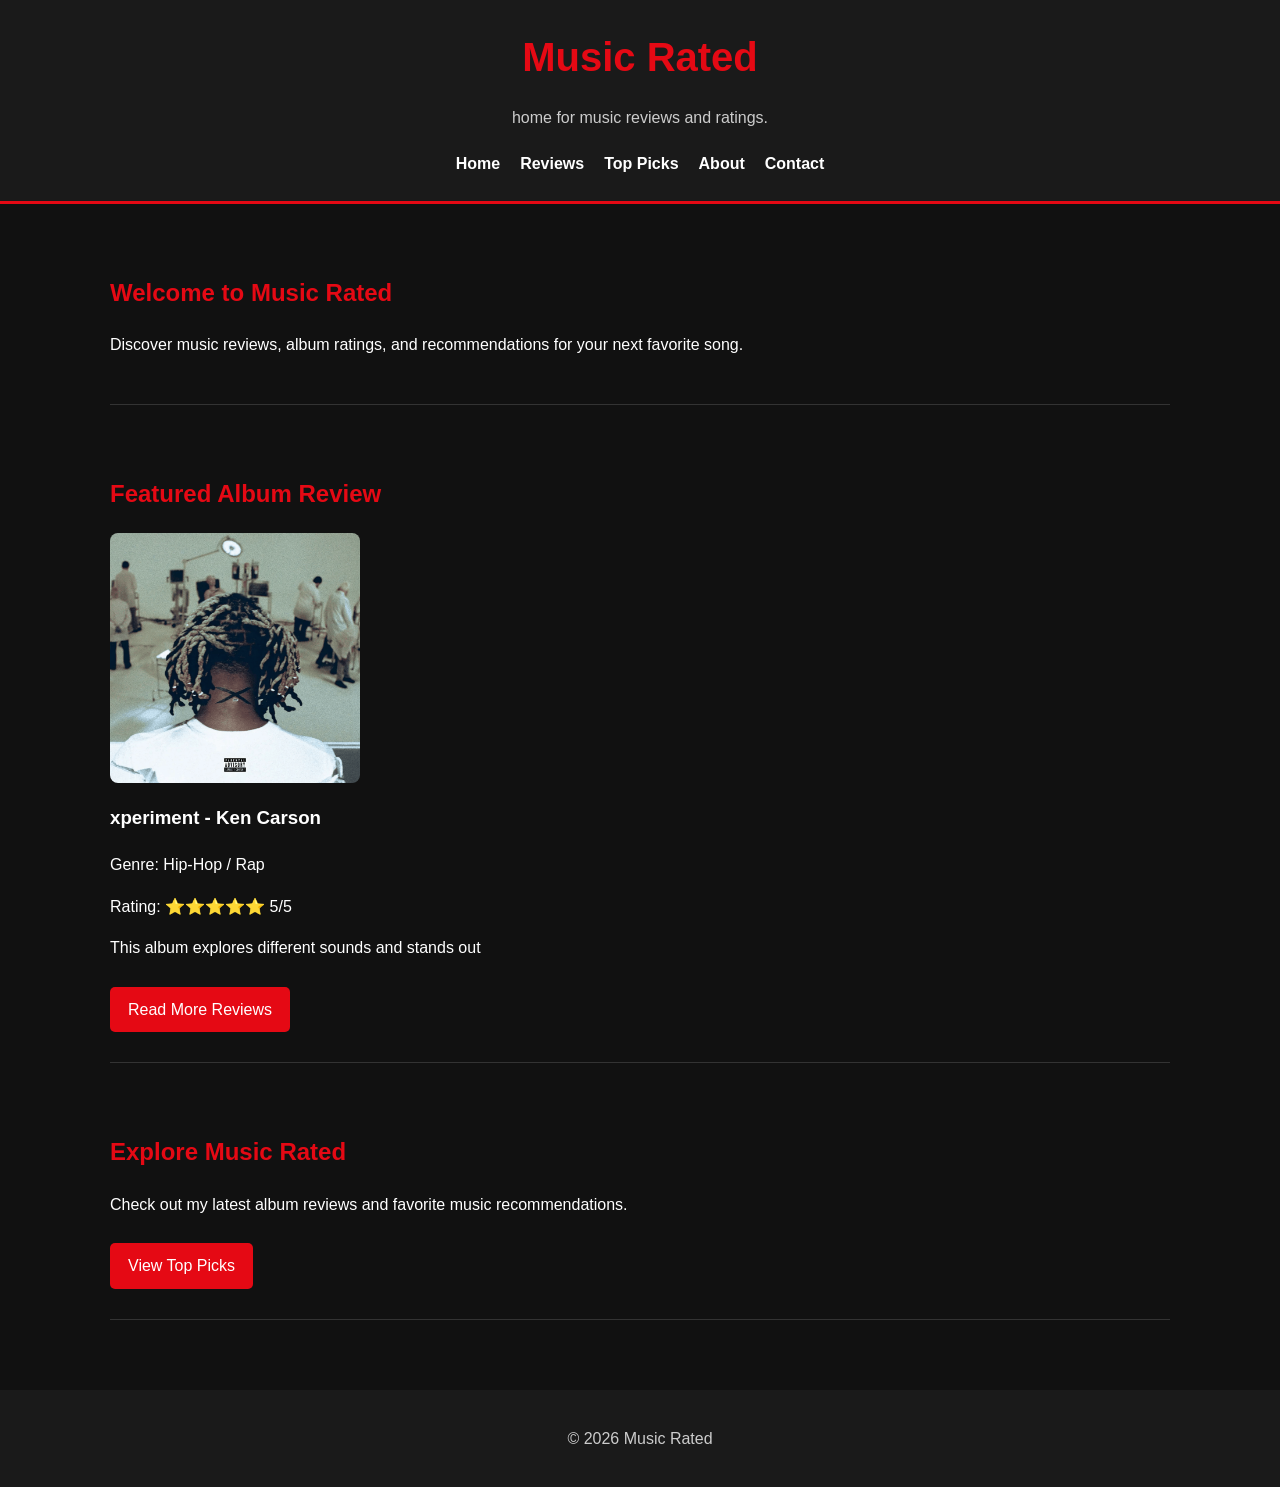
<file: index.html>
<!DOCTYPE html>
<html lang="en">
<head>
    <meta charset="UTF-8">
    <meta name="viewport" content="width=device-width, initial-scale=1.0">
    <title>Music Rated</title>
    <link rel="stylesheet" href="css/style.css">
</head>
<body>

    <!-- Home Page -->
    <header>
        <h1>Music Rated</h1>
        <p>home for music reviews and ratings.</p>

        <nav>
            <a href="index.html">Home</a>
            <a href="reviews.html">Reviews</a>
            <a href="top-picks.html">Top Picks</a>
            <a href="about.html">About</a>
            <a href="contact.html">Contact</a>
        </nav>
    </header>

    <main>
        <!-- Welcome Section -->
        <section id="home">
            <h2>Welcome to Music Rated</h2>
            <p>Discover music reviews, album ratings, and recommendations for your next favorite song.</p>
        </section>

        <!-- Featured Review -->
        <section id="featured">
            <h2>Featured Album Review</h2>

            <img src="images/ken.png" alt="Ken Carson xperiment album cover" class="featured-image">

            <h3>xperiment - Ken Carson</h3>
            <p>Genre: Hip-Hop / Rap</p>
            <p>Rating: ⭐⭐⭐⭐⭐ 5/5</p>
            <p>This album explores different sounds and stands out </p>
            

            <a href="reviews.html" class="button">Read More Reviews</a>
        </section>

        <!-- Featured Music -->
        <section>
            <h2>Explore Music Rated</h2>
            <p>Check out my latest album reviews and favorite music recommendations.</p>
            <a href="top-picks.html" class="button">View Top Picks</a>
        </section>
    </main>

    <!-- Footer -->
    <footer>
        <p>&copy; 2026 Music Rated</p>
    </footer>

</body>
</html>
</file>
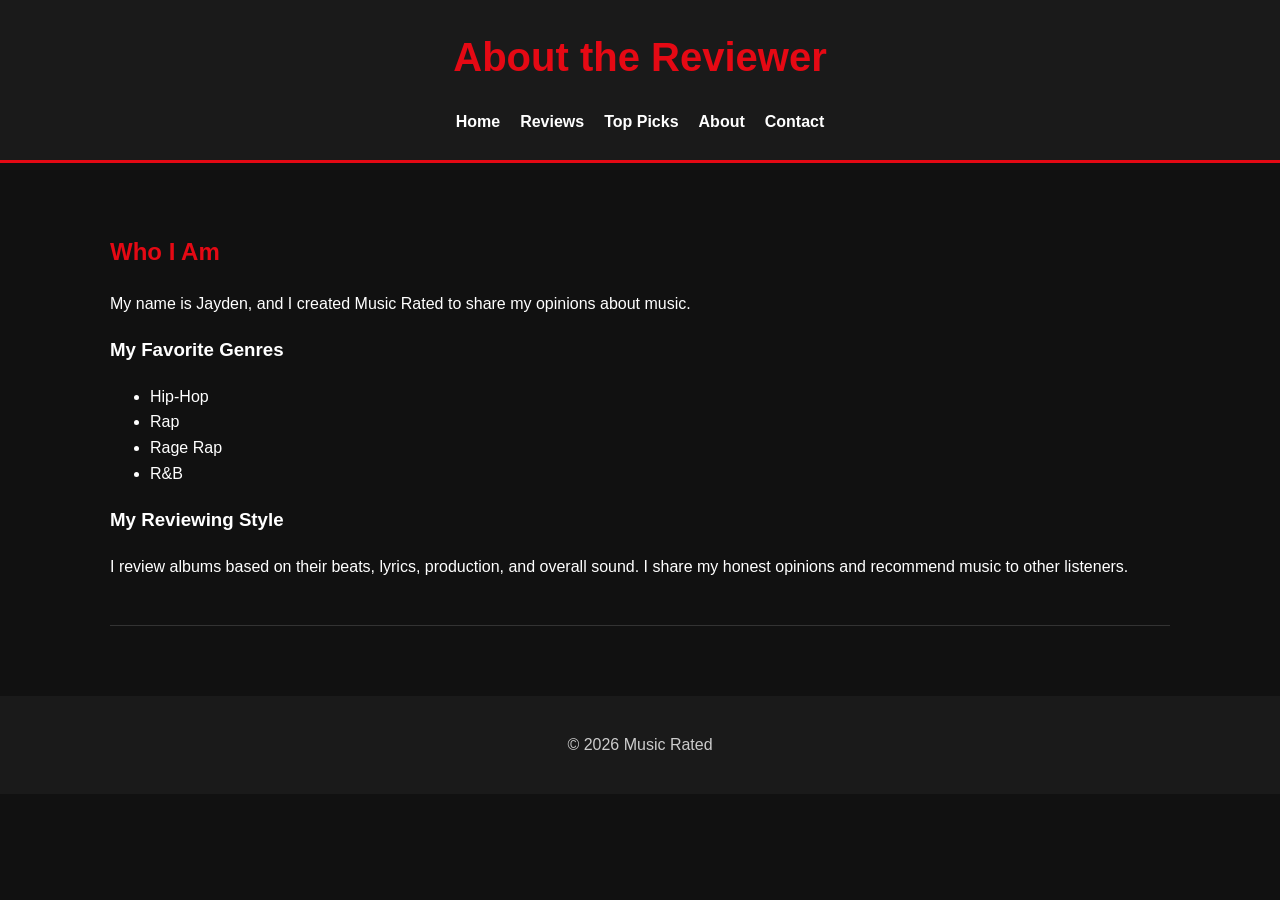
<file: about.html>
<!DOCTYPE html>
<html lang="en">
<head>
    <meta charset="UTF-8">
    <meta name="viewport" content="width=device-width, initial-scale=1.0">
    <title>About | Music Rated</title>
    <link rel="stylesheet" href="css/style.css">
</head>
<body>

    <!-- Header and Navigation -->
    <header>
        <h1>About the Reviewer</h1>
        <nav>
            <a href="index.html">Home</a>
            <a href="reviews.html">Reviews</a>
            <a href="top-picks.html">Top Picks</a>
            <a href="about.html">About</a>
            <a href="contact.html">Contact</a>
        </nav>
    </header>

    <main>
        <!-- About the Reviewer -->
        <section>
            <h2>Who I Am</h2>
            <p>My name is Jayden, and I created Music Rated to share my opinions about music.</p>

            <h3>My Favorite Genres</h3>
            <ul>
                <li>Hip-Hop</li>
                <li>Rap</li>
                <li>Rage Rap</li>
                <li>R&B</li>
            </ul>

            <h3>My Reviewing Style</h3>
            <p>I review albums based on their beats, lyrics, production, and overall sound. I share my honest opinions and recommend music to other listeners.</p>
        </section>
    </main>

    <!-- Footer -->
    <footer>
        <p>&copy; 2026 Music Rated</p>
    </footer>

</body>
</html>
</file>
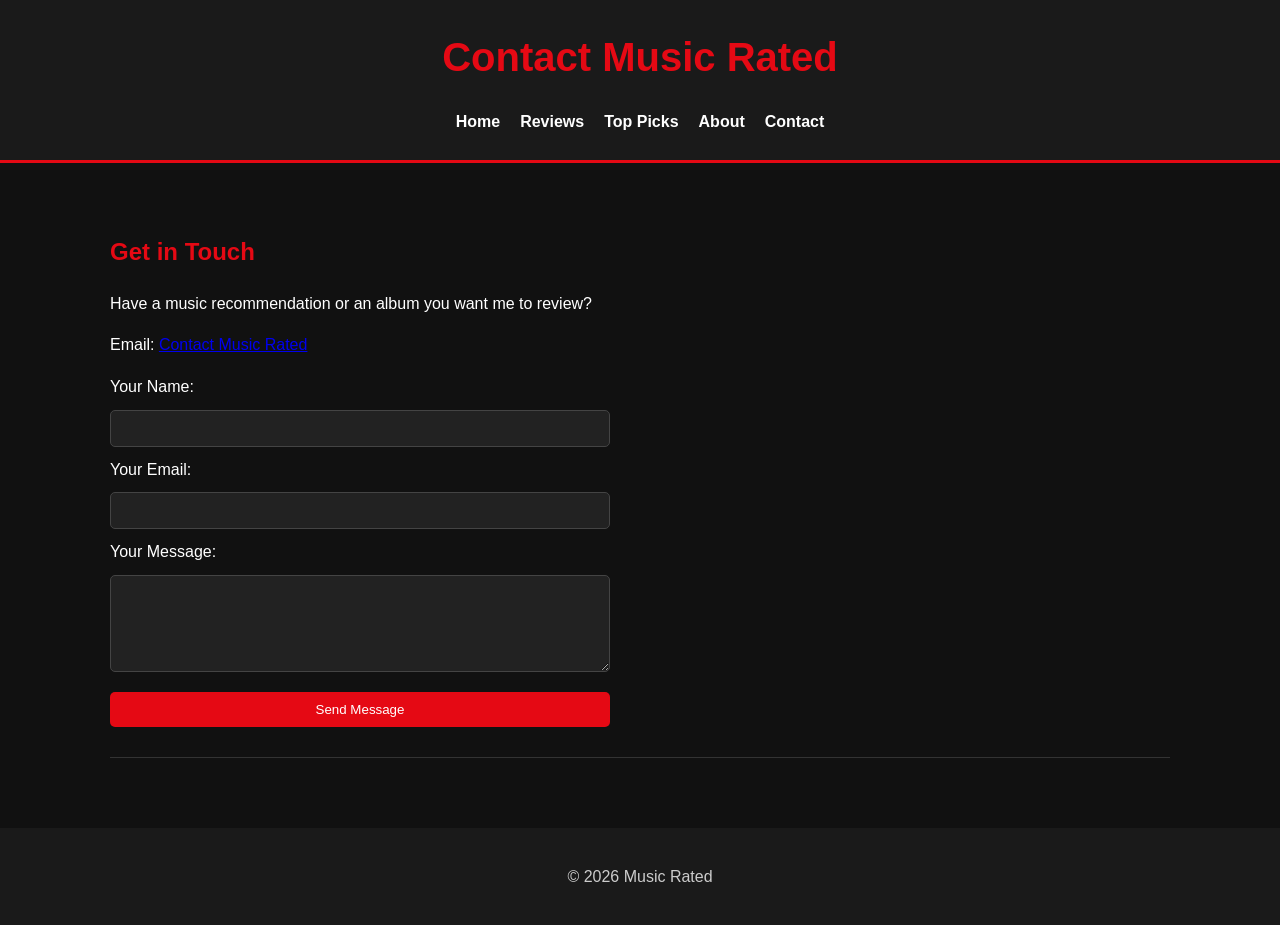
<file: contact.html>
<!DOCTYPE html>
<html lang="en">
<head>
    <meta charset="UTF-8">
    <meta name="viewport" content="width=device-width, initial-scale=1.0">
    <title>Contact | Music Rated</title>
    <link rel="stylesheet" href="css/style.css">
</head>
<body>

    <!-- Header and Navigation -->
    <header>
        <h1>Contact Music Rated</h1>
        <nav>
            <a href="index.html">Home</a>
            <a href="reviews.html">Reviews</a>
            <a href="top-picks.html">Top Picks</a>
            <a href="about.html">About</a>
            <a href="contact.html">Contact</a>
        </nav>
    </header>

    <main>
        <!-- Contact Section -->
        <section>
            <h2>Get in Touch</h2>
            <p>Have a music recommendation or an album you want me to review?</p>
            <p>Email: <a href="mailto:40935@ocvts.org">Contact Music Rated</a></p>

            <form action="mailto:40935@ocvts.org" method="post" enctype="text/plain">
                <label for="name">Your Name:</label>
                <input type="text" id="name" name="name" required>

                <label for="email">Your Email:</label>
                <input type="email" id="email" name="email" required>

                <label for="message">Your Message:</label>
                <textarea id="message" name="message" rows="5" required></textarea>

                <button type="submit">Send Message</button>
            </form>
        </section>
    </main>

    <!-- Footer -->
    <footer>
        <p>&copy; 2026 Music Rated</p>
    </footer>

</body>
</html>
</file>
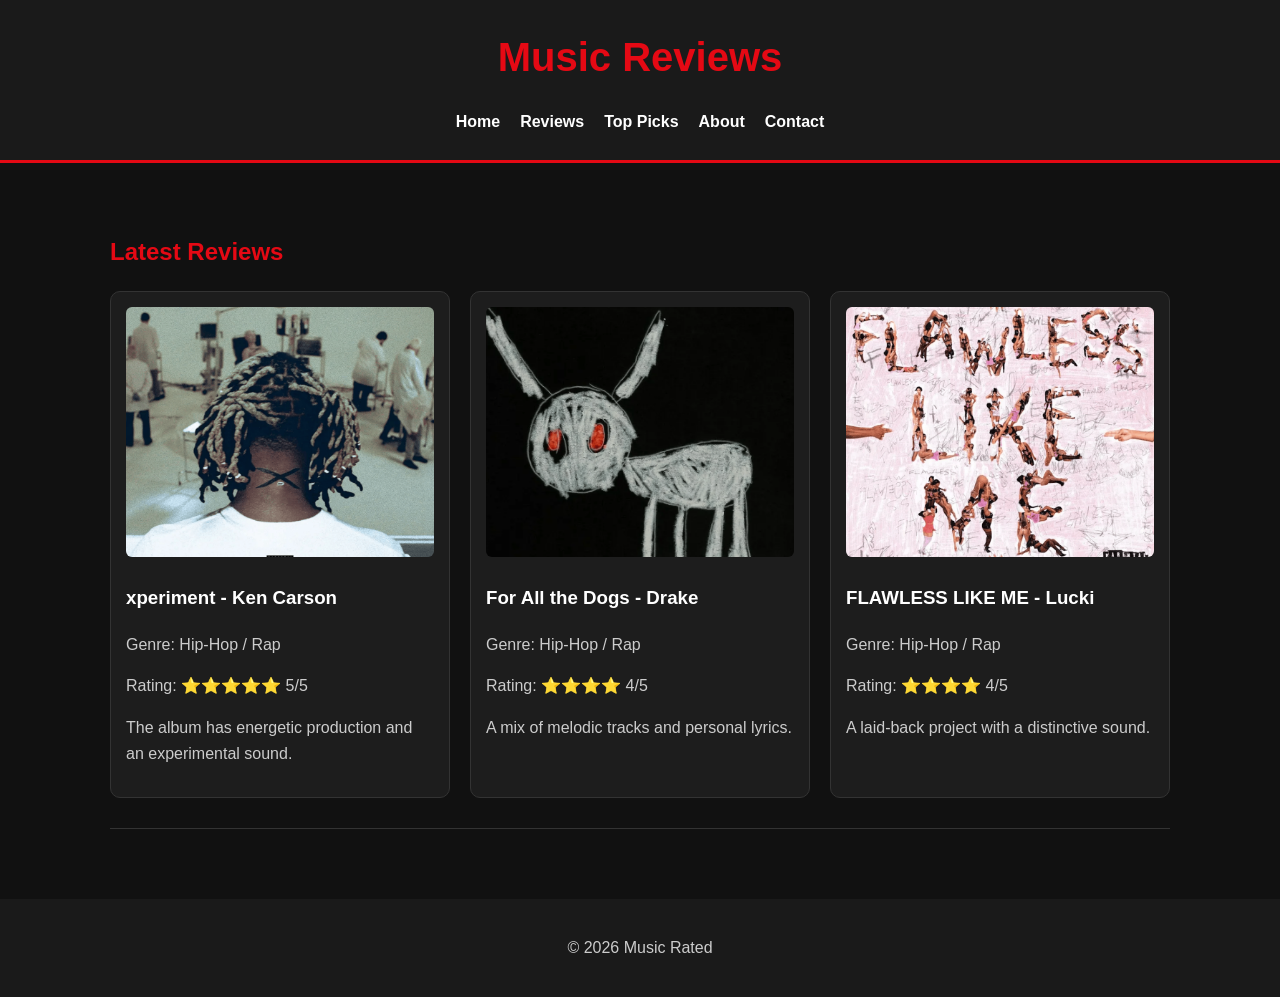
<file: reviews.html>
<!DOCTYPE html>
<html lang="en">
<head>
    <meta charset="UTF-8">
    <meta name="viewport" content="width=device-width, initial-scale=1.0">
    <title>Music Reviews | Music Rated</title>
    <link rel="stylesheet" href="css/style.css">
</head>
<body>

    <!-- Header and Navigation -->
    <header>
        <h1>Music Reviews</h1>
        <nav>
            <a href="index.html">Home</a>
            <a href="reviews.html">Reviews</a>
            <a href="top-picks.html">Top Picks</a>
            <a href="about.html">About</a>
            <a href="contact.html">Contact</a>
        </nav>
    </header>

    <main>
        <!-- Review Cards -->
        <section>
            <h2>Latest Reviews</h2>

            <div class="review-container">

                <article class="review-card">
                    <img src="images/ken.png" alt="xperiment album cover">
                    <h3>xperiment - Ken Carson</h3>
                    <p>Genre: Hip-Hop / Rap</p>
                    <p>Rating: ⭐⭐⭐⭐⭐ 5/5</p>
                    <p>The album has energetic production and an experimental sound.</p>
                </article>

                <article class="review-card">
                    <img src="images/drake.png" alt="For All the Dogs album cover">
                    <h3>For All the Dogs - Drake</h3>
                    <p>Genre: Hip-Hop / Rap</p>
                    <p>Rating: ⭐⭐⭐⭐ 4/5</p>
                    <p>A mix of melodic tracks and personal lyrics.</p>
                </article>

                <article class="review-card">
                    <img src="images/lucki.png" alt="FLAWLESS LIKE ME album cover">
                    <h3>FLAWLESS LIKE ME - Lucki</h3>
                    <p>Genre: Hip-Hop / Rap</p>
                    <p>Rating: ⭐⭐⭐⭐ 4/5</p>
                    <p>A laid-back project with a distinctive sound.</p>
                </article>

            </div>
        </section>
    </main>

    <!-- Footer -->
    <footer>
        <p>&copy; 2026 Music Rated</p>
    </footer>

</body>
</html>
</file>
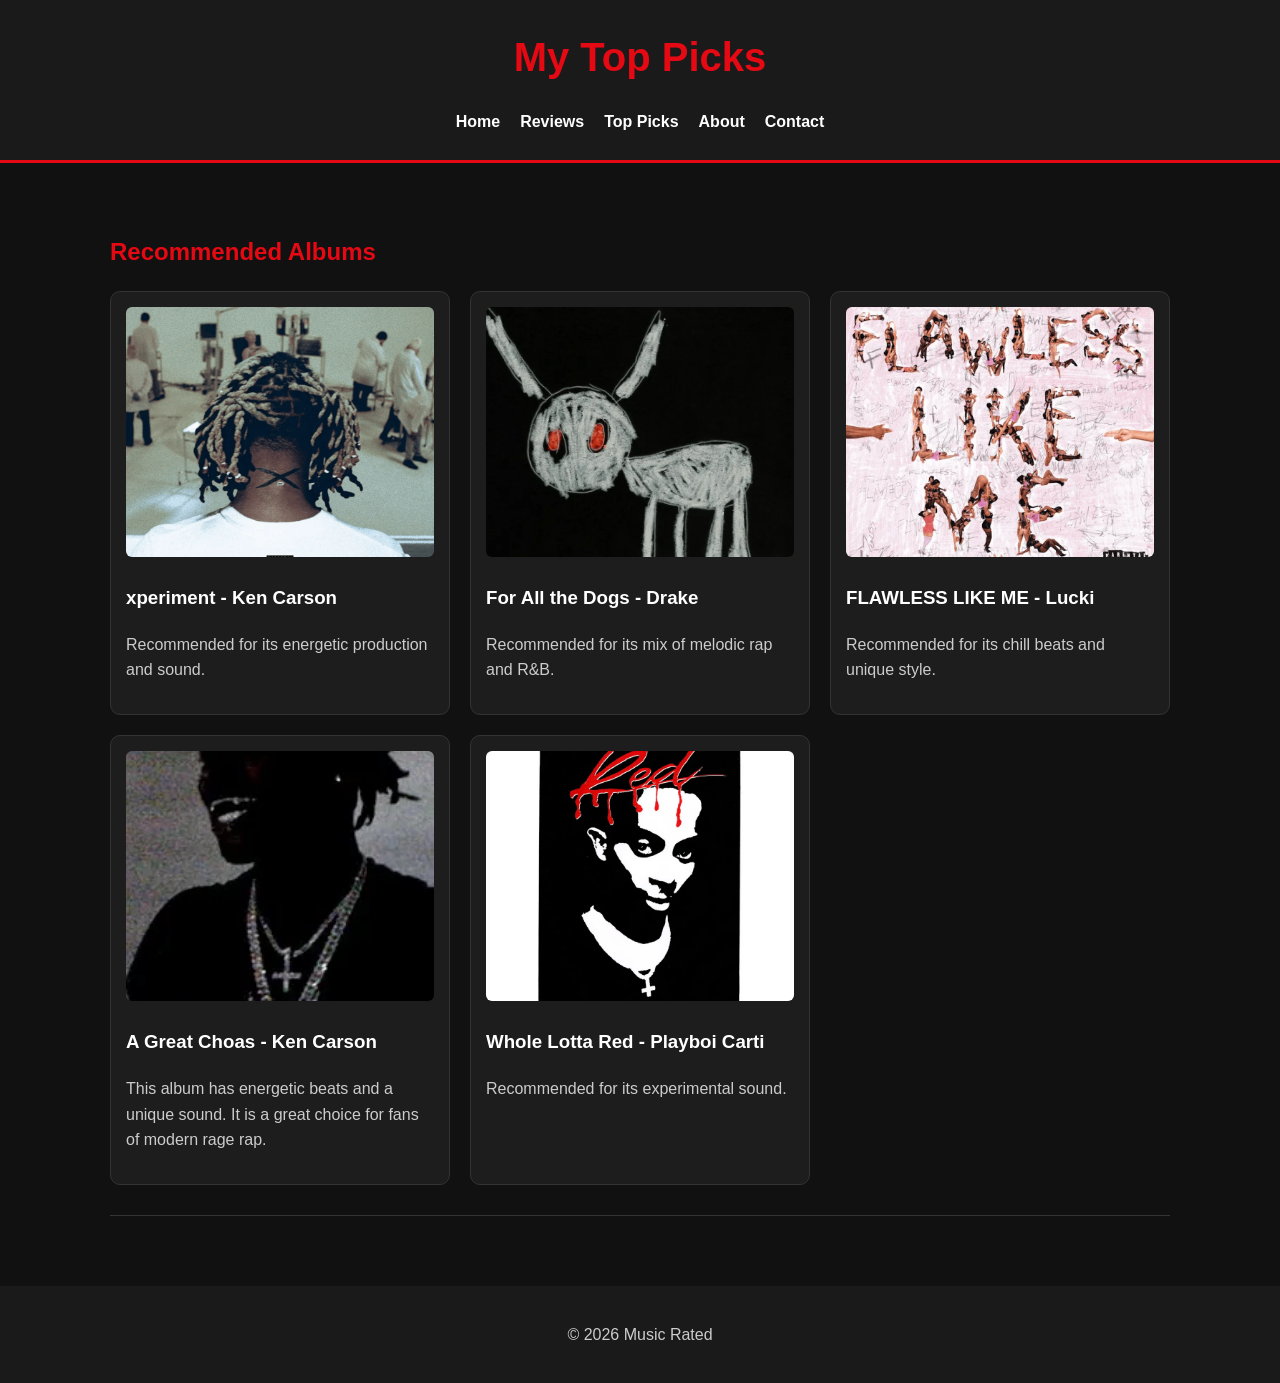
<file: top-picks.html>
<!DOCTYPE html>
<html lang="en">
<head>
    <meta charset="UTF-8">
    <meta name="viewport" content="width=device-width, initial-scale=1.0">
    <title>Top Picks | Music Rated</title>
    <link rel="stylesheet" href="css/style.css">
</head>
<body>

    <!-- Header and Navigation -->
    <header>
        <h1>My Top Picks</h1>
        <nav>
            <a href="index.html">Home</a>
            <a href="reviews.html">Reviews</a>
            <a href="top-picks.html">Top Picks</a>
            <a href="about.html">About</a>
            <a href="contact.html">Contact</a>
        </nav>
    </header>

    <main>
        <!-- Top Picks -->
        <section>
            <h2>Recommended Albums</h2>

            <div class="review-container">

                <article class="review-card">
                    <img src="images/ken.png" alt="xperiment album cover">
                    <h3>xperiment - Ken Carson</h3>
                    <p>Recommended for its energetic production and sound.</p>
                </article>

                <article class="review-card">
                    <img src="images/drake.png" alt="For All the Dogs album cover">
                    <h3>For All the Dogs - Drake</h3>
                    <p>Recommended for its mix of melodic rap and R&B.</p>
                </article>

                <article class="review-card">
                    <img src="images/lucki.png" alt="FLAWLESS LIKE ME album cover">
                    <h3>FLAWLESS LIKE ME - Lucki</h3>
                    <p>Recommended for its chill beats and unique style.</p>
                </article>

                <article class="review-card">
                    <img src="images/AGC.png" alt="Heroes and Villains album cover">
                    <h3>A Great Choas - Ken Carson</h3>
                    <p>This album has energetic beats and a unique sound. It is a great choice for fans of modern rage rap.</p>
                </article>

                <article class="review-card">
                    <img src="images/carti.png" alt="Whole Lotta Red album cover">
                    <h3>Whole Lotta Red - Playboi Carti</h3>
                    <p>Recommended for its experimental sound.</p>
                </article>

            </div>
        </section>
    </main>

    <!-- Footer -->
    <footer>
        <p>&copy; 2026 Music Rated</p>
    </footer>

</body>
</html>
</file>
<file: css/style.css>
/* General Styles */
* {
    box-sizing: border-box;
}

body {
    margin: 0;
    font-family: Arial, sans-serif;
    background-color: #111111;
    color: white;
    line-height: 1.6;
}

/* Header */
header {
    background-color: #1a1a1a;
    text-align: center;
    padding: 25px 15px;
    border-bottom: 3px solid #e50914;
}

header h1 {
    color: #e50914;
    font-size: 40px;
    margin: 0;
}

header p {
    color: #cccccc;
}

/* Navigation */
nav {
    display: flex;
    justify-content: center;
    flex-wrap: wrap;
    gap: 20px;
    margin-top: 20px;
}

nav a {
    color: white;
    text-decoration: none;
    font-weight: bold;
}

nav a:hover {
    color: #e50914;
}

/* Main Content */
main {
    max-width: 1100px;
    margin: auto;
    padding: 20px;
}

section {
    padding: 30px 0;
    margin-bottom: 20px;
    border-bottom: 1px solid #333333;
}

h2 {
    color: #e50914;
}

h3 {
    color: white;
}

/* Images */
.featured-image {
    display: block;
    width: 250px;
    max-width: 100%;
    height: auto;
    margin: 20px 0;
    border-radius: 8px;
}

.review-card img {
    width: 100%;
    height: 250px;
    object-fit: cover;
    border-radius: 6px;
}

/* Review Cards */
.review-container {
    display: grid;
    grid-template-columns: repeat(3, 1fr);
    gap: 20px;
}

.review-card {
    background-color: #1d1d1d;
    padding: 15px;
    border: 1px solid #333333;
    border-radius: 10px;
}

.review-card p {
    color: #cccccc;
}

/* Buttons */
.button,
button {
    display: inline-block;
    background-color: #e50914;
    color: white;
    text-decoration: none;
    padding: 10px 18px;
    border: none;
    border-radius: 5px;
    cursor: pointer;
    margin-top: 10px;
}

.button:hover,
button:hover {
    background-color: #b20710;
}

/* Contact Form */
form {
    display: flex;
    flex-direction: column;
    gap: 10px;
    max-width: 500px;
}

input,
textarea {
    padding: 10px;
    border: 1px solid #444444;
    border-radius: 5px;
    background-color: #222222;
    color: white;
}

/* Footer */
footer {
    background-color: #1a1a1a;
    color: #cccccc;
    text-align: center;
    padding: 20px;
    margin-top: 30px;
}

/* Responsive Design */
@media (max-width: 768px) {
    header h1 {
        font-size: 30px;
    }

    nav {
        gap: 12px;
    }

    .review-container {
        grid-template-columns: 1fr;
    }

    main {
        padding: 15px;
    }
}
</file>
